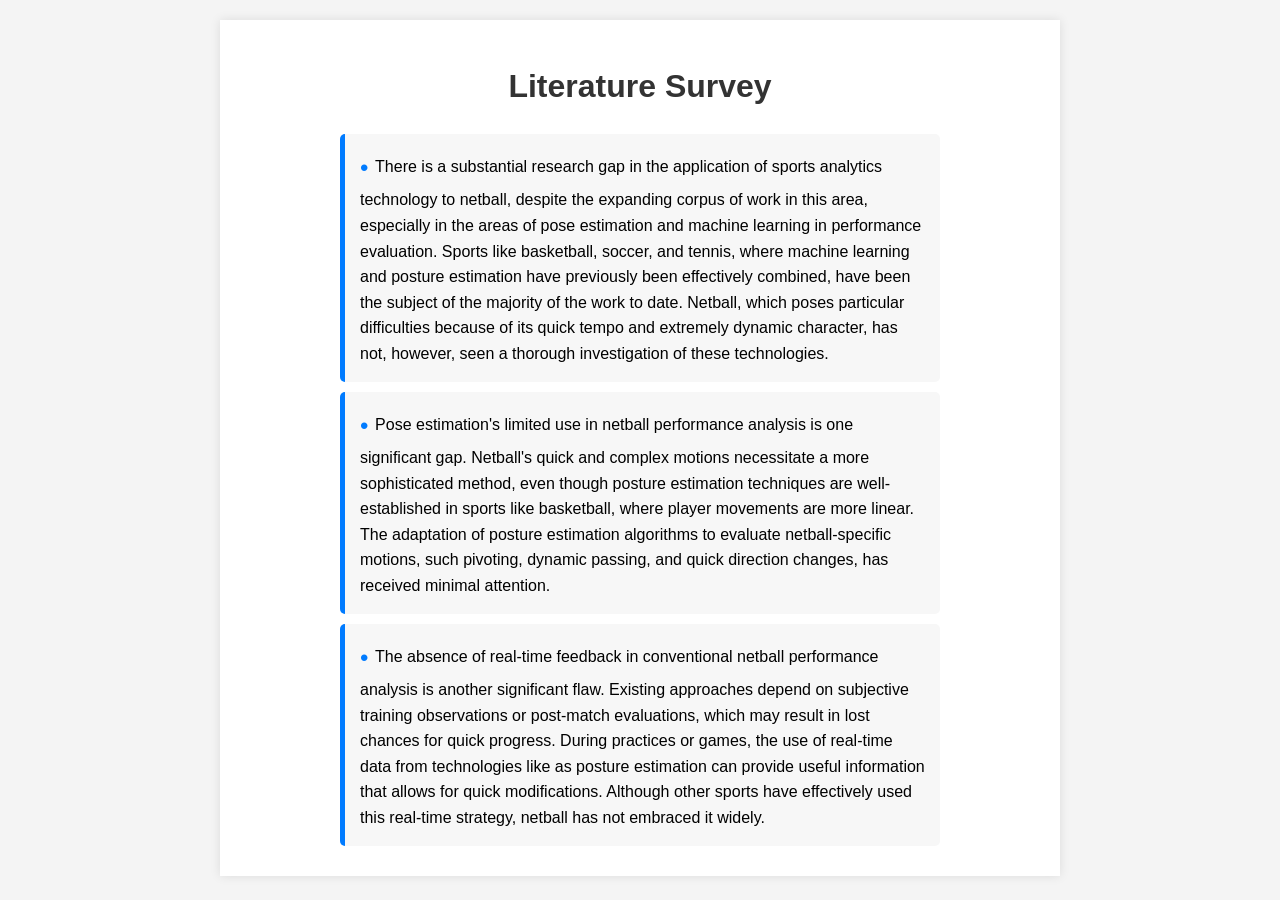
<file: literature_servey.html>
<!DOCTYPE html>
<html lang="en">
  <head>
    <meta charset="UTF-8" />
    <meta name="viewport" content="width=device-width, initial-scale=1.0" />
    <title>Pass Pro</title>
    <link href="css/literature_servey.css" rel="stylesheet" />
  </head>
  <body>
    <div class="container">
      <h1>Literature Survey</h1>
      <ul class="custom-list">
        <li>
          There is a substantial research gap in the application of sports
          analytics technology to netball, despite the expanding corpus of work
          in this area, especially in the areas of pose estimation and machine
          learning in performance evaluation. Sports like basketball, soccer,
          and tennis, where machine learning and posture estimation have
          previously been effectively combined, have been the subject of the
          majority of the work to date. Netball, which poses particular
          difficulties because of its quick tempo and extremely dynamic
          character, has not, however, seen a thorough investigation of these
          technologies.
        </li>

        <li>
          Pose estimation's limited use in netball performance analysis is one
          significant gap. Netball's quick and complex motions necessitate a
          more sophisticated method, even though posture estimation techniques
          are well-established in sports like basketball, where player movements
          are more linear. The adaptation of posture estimation algorithms to
          evaluate netball-specific motions, such pivoting, dynamic passing, and
          quick direction changes, has received minimal attention.
        </li>

        <li>
          The absence of real-time feedback in conventional netball performance
          analysis is another significant flaw. Existing approaches depend on
          subjective training observations or post-match evaluations, which may
          result in lost chances for quick progress. During practices or games,
          the use of real-time data from technologies like as posture estimation
          can provide useful information that allows for quick modifications.
          Although other sports have effectively used this real-time strategy,
          netball has not embraced it widely.
        </li>
      </ul>
    </div>
  </body>
</html>
</file>
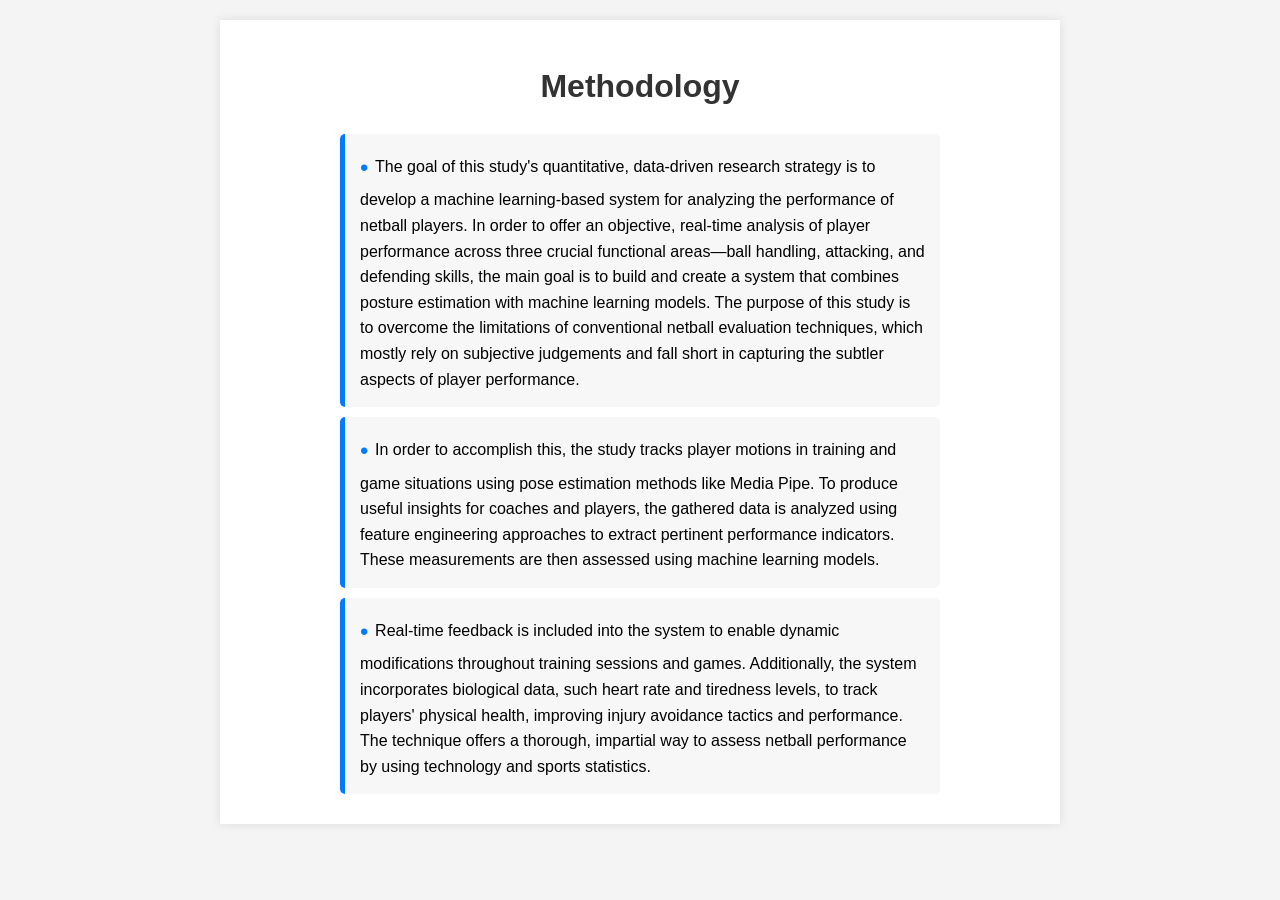
<file: methodology.html>
<!DOCTYPE html>
<html lang="en">
  <head>
    <meta charset="UTF-8" />
    <meta name="viewport" content="width=device-width, initial-scale=1.0" />
    <title>Pass Pro</title>
    <link href="css/methodology.css" rel="stylesheet" />
  </head>
  <body>
    <div class="container">
      <h1>Methodology</h1>
      <ul class="custom-list">
        <li>
          The goal of this study's quantitative, data-driven research strategy
          is to develop a machine learning-based system for analyzing the
          performance of netball players. In order to offer an objective,
          real-time analysis of player performance across three crucial
          functional areas—ball handling, attacking, and defending skills, the
          main goal is to build and create a system that combines posture
          estimation with machine learning models. The purpose of this study is
          to overcome the limitations of conventional netball evaluation
          techniques, which mostly rely on subjective judgements and fall short
          in capturing the subtler aspects of player performance.
        </li>

        <li>
          In order to accomplish this, the study tracks player motions in
          training and game situations using pose estimation methods like Media
          Pipe. To produce useful insights for coaches and players, the gathered
          data is analyzed using feature engineering approaches to extract
          pertinent performance indicators. These measurements are then assessed
          using machine learning models.
        </li>

        <li>
          Real-time feedback is included into the system to enable dynamic
          modifications throughout training sessions and games. Additionally,
          the system incorporates biological data, such heart rate and tiredness
          levels, to track players' physical health, improving injury avoidance
          tactics and performance. The technique offers a thorough, impartial
          way to assess netball performance by using technology and sports
          statistics.
        </li>
      </ul>
    </div>
  </body>
</html>
</file>
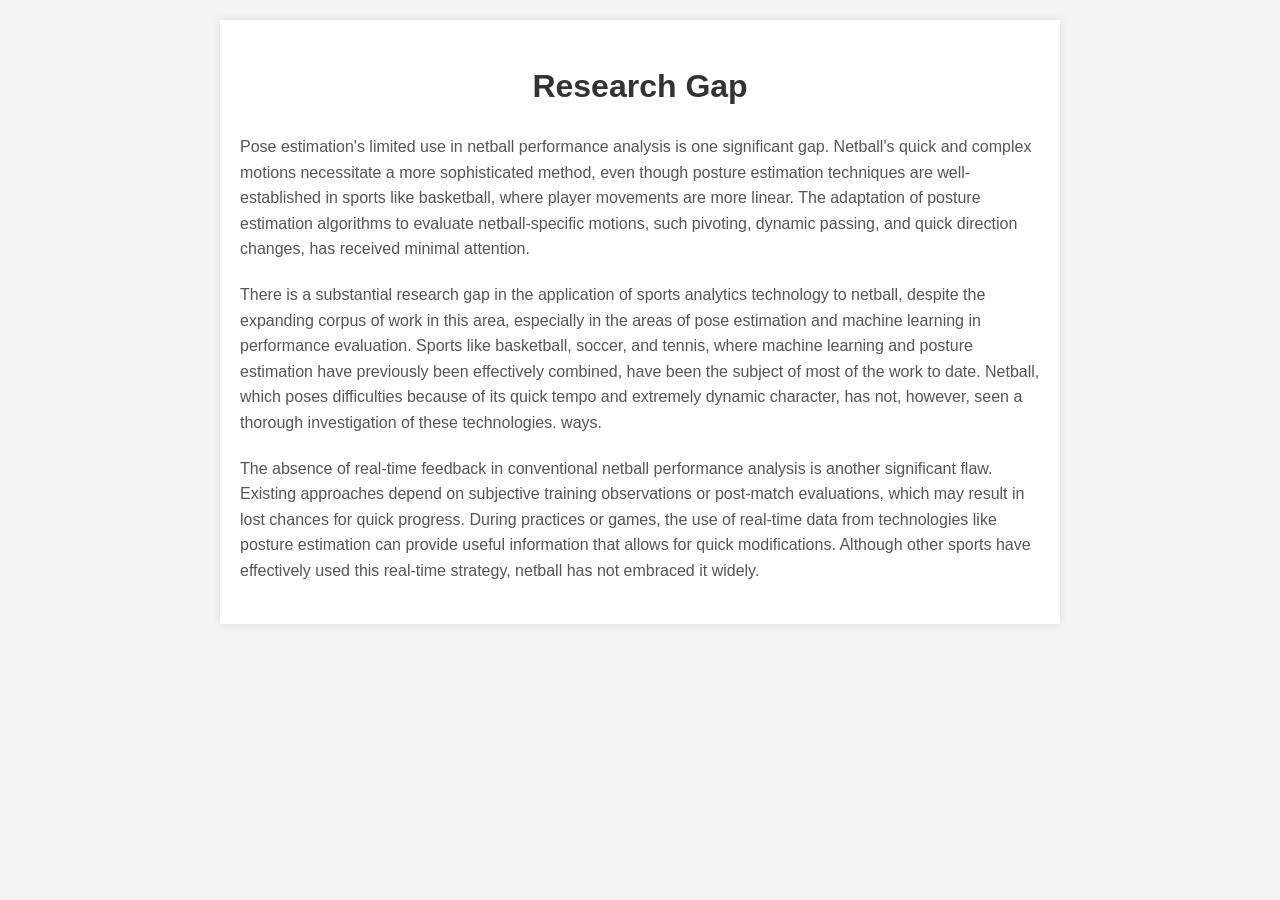
<file: research_gap.html>
<!DOCTYPE html>
<html lang="en">
  <head>
    <meta charset="UTF-8" />
    <meta name="viewport" content="width=device-width, initial-scale=1.0" />
    <title>Pass Pro</title>
    <link href="css/research_gap.css" rel="stylesheet" />
  </head>
  <body>
    <div class="container">
      <h1>Research Gap</h1>
      <p>
        Pose estimation's limited use in netball performance analysis is one
        significant gap. Netball's quick and complex motions necessitate a more
        sophisticated method, even though posture estimation techniques are
        well-established in sports like basketball, where player movements are
        more linear. The adaptation of posture estimation algorithms to evaluate
        netball-specific motions, such pivoting, dynamic passing, and quick
        direction changes, has received minimal attention.
      </p>

      <p>
        There is a substantial research gap in the application of sports
        analytics technology to netball, despite the expanding corpus of work in
        this area, especially in the areas of pose estimation and machine
        learning in performance evaluation. Sports like basketball, soccer, and
        tennis, where machine learning and posture estimation have previously
        been effectively combined, have been the subject of most of the work to
        date. Netball, which poses difficulties because of its quick tempo and
        extremely dynamic character, has not, however, seen a thorough
        investigation of these technologies. ways.
      </p>

      <p>
        The absence of real-time feedback in conventional netball performance
        analysis is another significant flaw. Existing approaches depend on
        subjective training observations or post-match evaluations, which may
        result in lost chances for quick progress. During practices or games,
        the use of real-time data from technologies like posture estimation can
        provide useful information that allows for quick modifications. Although
        other sports have effectively used this real-time strategy, netball has
        not embraced it widely.
      </p>
    </div>
  </body>
</html>
</file>
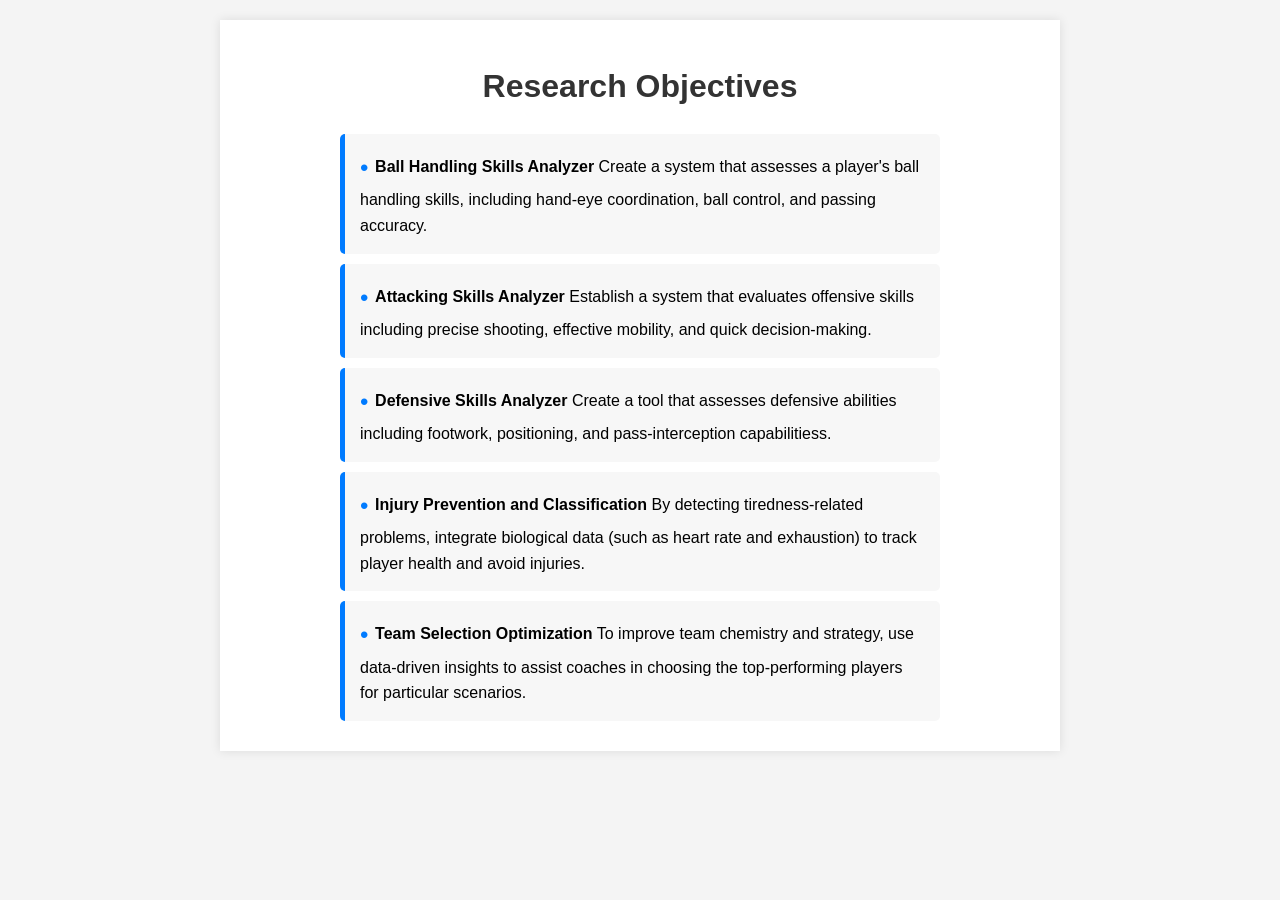
<file: research_objectives.html>
<!DOCTYPE html>
<html lang="en">
  <head>
    <meta charset="UTF-8" />
    <meta name="viewport" content="width=device-width, initial-scale=1.0" />
    <title>Solo travelers</title>
    <link href="css/research_objectives.css" rel="stylesheet" />
  </head>
  <body>
    <div class="container">
      <h1>Research Objectives</h1>
      <ul class="custom-list">
        <li>
          <strong>Ball Handling Skills Analyzer</strong> Create a system that
          assesses a player's ball handling skills, including hand-eye
          coordination, ball control, and passing accuracy.<br />
        </li>

        <li>
          <strong>Attacking Skills Analyzer</strong> Establish a system that
          evaluates offensive skills including precise shooting, effective
          mobility, and quick decision-making.
        </li>

        <li>
          <strong>Defensive Skills Analyzer</strong> Create a tool that assesses
          defensive abilities including footwork, positioning, and
          pass-interception capabilitiess.
        </li>

        <li>
          <strong>Injury Prevention and Classification</strong> By detecting
          tiredness-related problems, integrate biological data (such as heart
          rate and exhaustion) to track player health and avoid injuries.
        </li>
        <li>
          <strong>Team Selection Optimization</strong> To improve team chemistry
          and strategy, use data-driven insights to assist coaches in choosing
          the top-performing players for particular scenarios.
        </li>
      </ul>
    </div>
  </body>
</html>
</file>
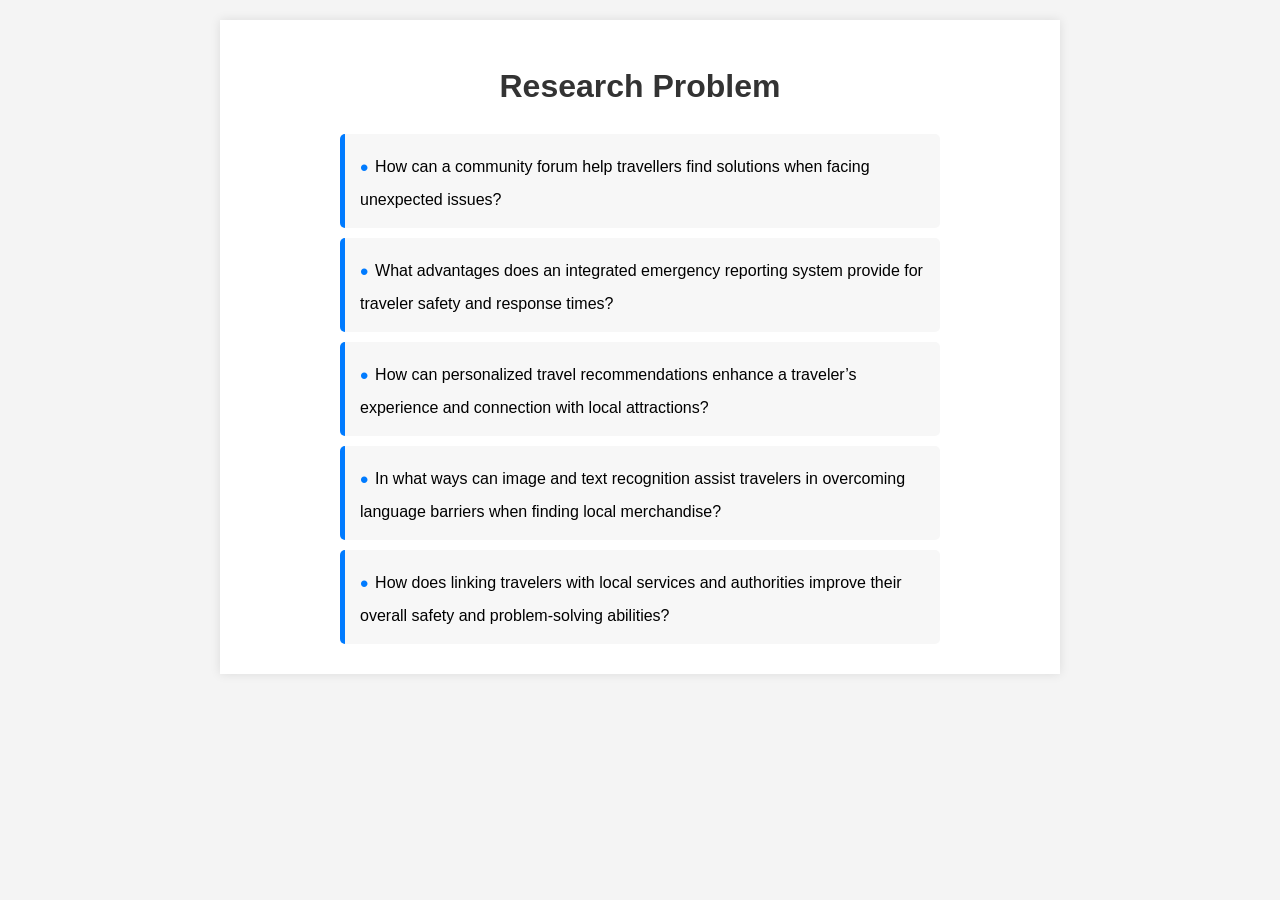
<file: research_problem.html>
<!DOCTYPE html>
<html lang="en">
  <head>
    <meta charset="UTF-8" />
    <meta name="viewport" content="width=device-width, initial-scale=1.0" />
    <title>Solo travelers</title>
    <link href="css/research_problem.css" rel="stylesheet" />
  </head>
  <body>
    <div class="container">
      <h1>Research Problem</h1>
      <ul class="custom-list">
        <li>
          How can a community forum help travellers find solutions when facing
          unexpected issues?<br />
        </li>

        <li>
          What advantages does an integrated emergency reporting system provide
          for traveler safety and response times?<br />
        </li>

        <li>
          How can personalized travel recommendations enhance a traveler’s
          experience and connection with local attractions?
        </li>

        <li>
          In what ways can image and text recognition assist travelers in
          overcoming language barriers when finding local merchandise?
        </li>
        <li>
          How does linking travelers with local services and authorities improve
          their overall safety and problem-solving abilities?
        </li>
      </ul>
    </div>
  </body>
</html>
</file>
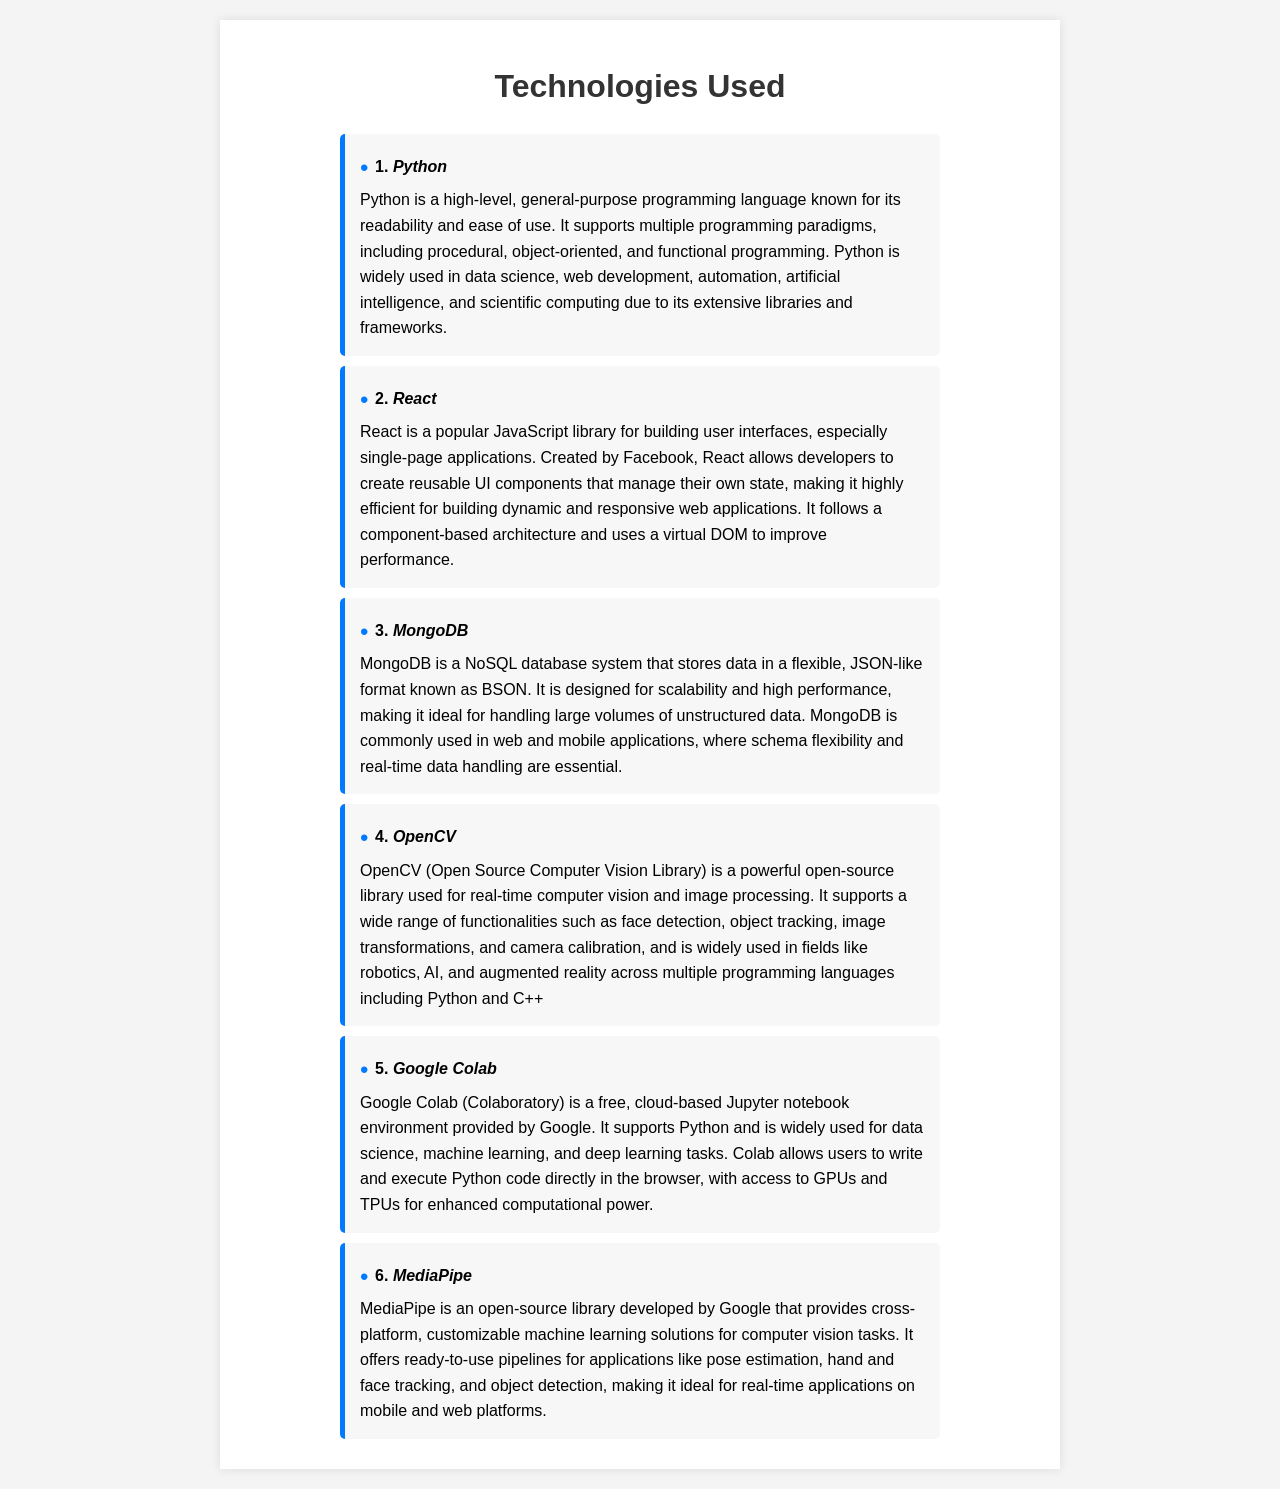
<file: technologies.html>
<!DOCTYPE html>
<html lang="en">
  <head>
    <meta charset="UTF-8" />
    <meta name="viewport" content="width=device-width, initial-scale=1.0" />
    <title>Solo travelers</title>
    <link href="css/research_objectives.css" rel="stylesheet" />
  </head>
  <body>
    <div class="container">
      <h1>Technologies Used</h1>

      <ul class="custom-list">
        <li>
          <strong>1. <em>Python</em></strong
          ><br />
          <span class="description"
            >Python is a high-level, general-purpose programming language known
            for its readability and ease of use. It supports multiple
            programming paradigms, including procedural, object-oriented, and
            functional programming. Python is widely used in data science, web
            development, automation, artificial intelligence, and scientific
            computing due to its extensive libraries and frameworks.</span
          >
        </li>

        <li>
          <strong>2. <em>React</em></strong
          ><br />
          <span class="description"
            >React is a popular JavaScript library for building user interfaces,
            especially single-page applications. Created by Facebook, React
            allows developers to create reusable UI components that manage their
            own state, making it highly efficient for building dynamic and
            responsive web applications. It follows a component-based
            architecture and uses a virtual DOM to improve performance.</span
          >
        </li>

        <li>
          <strong>3. <em>MongoDB</em></strong
          ><br />
          <span class="description"
            >MongoDB is a NoSQL database system that stores data in a flexible,
            JSON-like format known as BSON. It is designed for scalability and
            high performance, making it ideal for handling large volumes of
            unstructured data. MongoDB is commonly used in web and mobile
            applications, where schema flexibility and real-time data handling
            are essential.</span
          >
        </li>

        <li>
          <strong>4. <em>OpenCV</em></strong
          ><br />
          <span class="description"
            >OpenCV (Open Source Computer Vision Library) is a powerful
            open-source library used for real-time computer vision and image
            processing. It supports a wide range of functionalities such as face
            detection, object tracking, image transformations, and camera
            calibration, and is widely used in fields like robotics, AI, and
            augmented reality across multiple programming languages including
            Python and C++</span
          >
        </li>

        <li>
          <strong>5. <em>Google Colab</em></strong
          ><br />
          <span class="description"
            >Google Colab (Colaboratory) is a free, cloud-based Jupyter notebook
            environment provided by Google. It supports Python and is widely
            used for data science, machine learning, and deep learning tasks.
            Colab allows users to write and execute Python code directly in the
            browser, with access to GPUs and TPUs for enhanced computational
            power.</span
          >
        </li>

        <li>
          <strong>6. <em>MediaPipe</em></strong
          ><br />
          <span class="description"
            >MediaPipe is an open-source library developed by Google that
            provides cross-platform, customizable machine learning solutions for
            computer vision tasks. It offers ready-to-use pipelines for
            applications like pose estimation, hand and face tracking, and
            object detection, making it ideal for real-time applications on
            mobile and web platforms.</span
          >
        </li>
      </ul>
    </div>
  </body>
</html>
</file>
<file: css/literature_servey.css>
body {
  font-family: Arial, sans-serif;
  line-height: 1.6;
  margin: 20px;
  padding: 0;
  background-color: #f4f4f4;
}
h1{
  color: #333;
  text-align: center;
}
.custom-list {
  list-style-type: none;
  padding: 0;
  font-family: Arial, sans-serif;
  max-width: 600px;
  margin: auto;
}

.custom-list li {
  padding: 15px;
  margin: 10px 0;
  background-color: #f7f7f7;
  border-left: 5px solid #007bff;
  border-radius: 5px;
  transition: background-color 0.3s ease;
}

.custom-list li:hover {
  background-color: #e7e7e7;
}

.custom-list li::before {
  content: "• ";
  color: #007bff;
  font-size: 1.5em;
  vertical-align: middle;
}

.custom-list li p {
  margin: 0;
  font-size: 1.1em;
  color: #333;
}
.container {
  max-width: 800px;
  margin: auto;
  background: #fff;
  padding: 20px;
  box-shadow: 0 0 10px rgba(0, 0, 0, 0.1);
}
</file>
<file: css/methodology.css>
body {
  font-family: Arial, sans-serif;
  line-height: 1.6;
  margin: 20px;
  padding: 0;
  background-color: #f4f4f4;
}
h1 {
  color: #333;
  text-align: center;
}
.custom-list {
  list-style-type: none;
  padding: 0;
  font-family: Arial, sans-serif;
  max-width: 600px;
  margin: auto;
}

.custom-list li {
  padding: 15px;
  margin: 10px 0;
  background-color: #f7f7f7;
  border-left: 5px solid #007bff;
  border-radius: 5px;
  transition: background-color 0.3s ease;
}

.custom-list li:hover {
  background-color: #e7e7e7;
}

.custom-list li::before {
  content: "• ";
  color: #007bff;
  font-size: 1.5em;
  vertical-align: middle;
}

.custom-list li p {
  margin: 0;
  font-size: 1.1em;
  color: #333;
}
.container {
  max-width: 800px;
  margin: auto;
  background: #fff;
  padding: 20px;
  box-shadow: 0 0 10px rgba(0, 0, 0, 0.1);
}
</file>
<file: css/research_gap.css>
body {
  font-family: Arial, sans-serif;
  line-height: 1.6;
  margin: 20px;
  padding: 0;
  background-color: #f4f4f4;
}
h1 {
  color: #333;
  text-align: center;
}
p {
  color: #555;
  margin-bottom: 20px;
}
.container {
  max-width: 800px;
  margin: auto;
  background: #fff;
  padding: 20px;
  box-shadow: 0 0 10px rgba(0, 0, 0, 0.1);
}
</file>
<file: css/research_objectives.css>
body {
  font-family: Arial, sans-serif;
  line-height: 1.6;
  margin: 20px;
  padding: 0;
  background-color: #f4f4f4;
}
h1 {
  color: #333;
  text-align: center;
}
.custom-list {
  list-style-type: none;
  padding: 0;
  font-family: Arial, sans-serif;
  max-width: 600px;
  margin: auto;
}

.custom-list li {
  padding: 15px;
  margin: 10px 0;
  background-color: #f7f7f7;
  border-left: 5px solid #007bff;
  border-radius: 5px;
  transition: background-color 0.3s ease;
}

.custom-list li:hover {
  background-color: #e7e7e7;
}

.custom-list li::before {
  content: "• ";
  color: #007bff;
  font-size: 1.5em;
  vertical-align: middle;
}

.custom-list li p {
  margin: 0;
  font-size: 1.1em;
  color: #333;
}
.container {
  max-width: 800px;
  margin: auto;
  background: #fff;
  padding: 20px;
  box-shadow: 0 0 10px rgba(0, 0, 0, 0.1);
}
</file>
<file: css/research_problem.css>
body {
  font-family: Arial, sans-serif;
  line-height: 1.6;
  margin: 20px;
  padding: 0;
  background-color: #f4f4f4;
}

h1 {
  color: #333;
  text-align: center;
}
.custom-list {
  list-style-type: none;
  padding: 0;
  font-family: Arial, sans-serif;
  max-width: 600px;
  margin: auto;
}

.custom-list li {
  padding: 15px;
  margin: 10px 0;
  background-color: #f7f7f7;
  border-left: 5px solid #007bff;
  border-radius: 5px;
  transition: background-color 0.3s ease;
}

.custom-list li:hover {
  background-color: #e7e7e7;
}

.custom-list li::before {
  content: "• ";
  color: #007bff;
  font-size: 1.5em;
  vertical-align: middle;
}

.custom-list li p {
  margin: 0;
  font-size: 1.1em;
  color: #333;
}

.container {
  max-width: 800px;
  margin: auto;
  background: #fff;
  padding: 20px;
  box-shadow: 0 0 10px rgba(0, 0, 0, 0.1);
}
</file>
